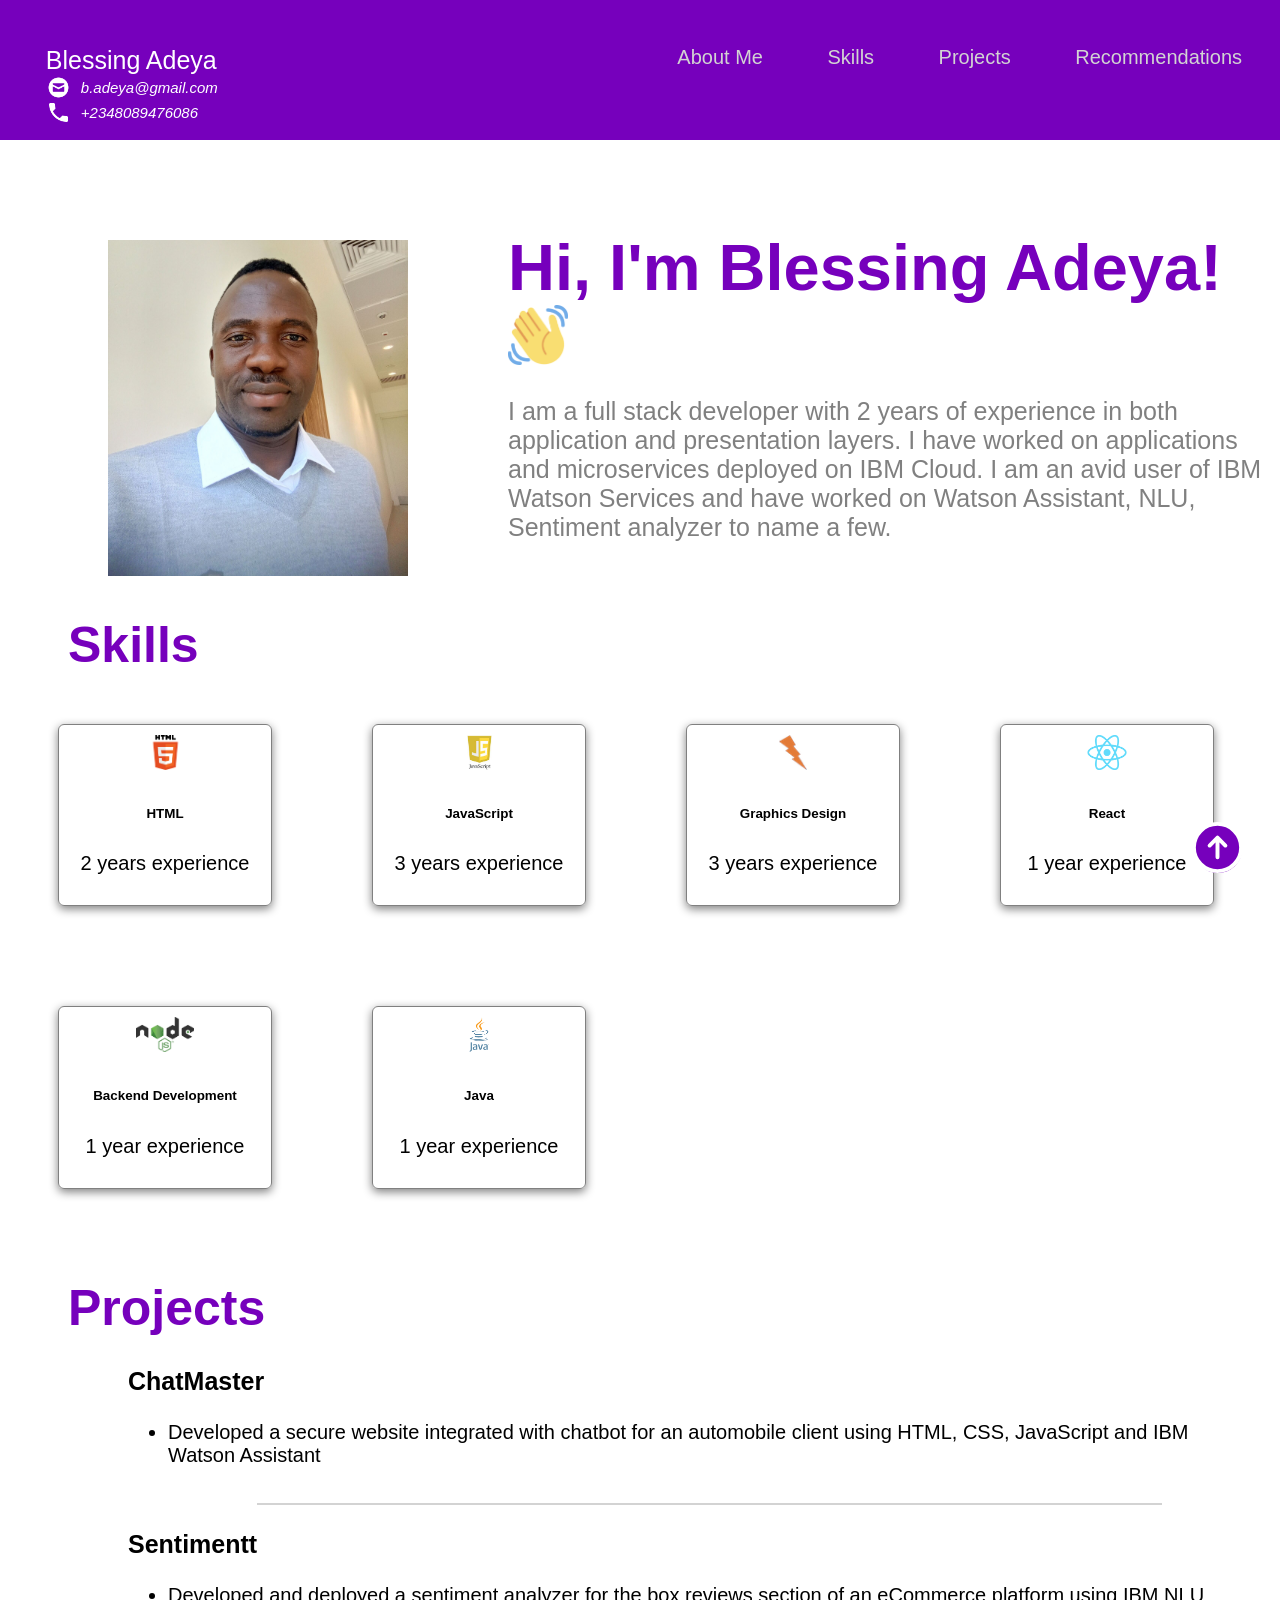
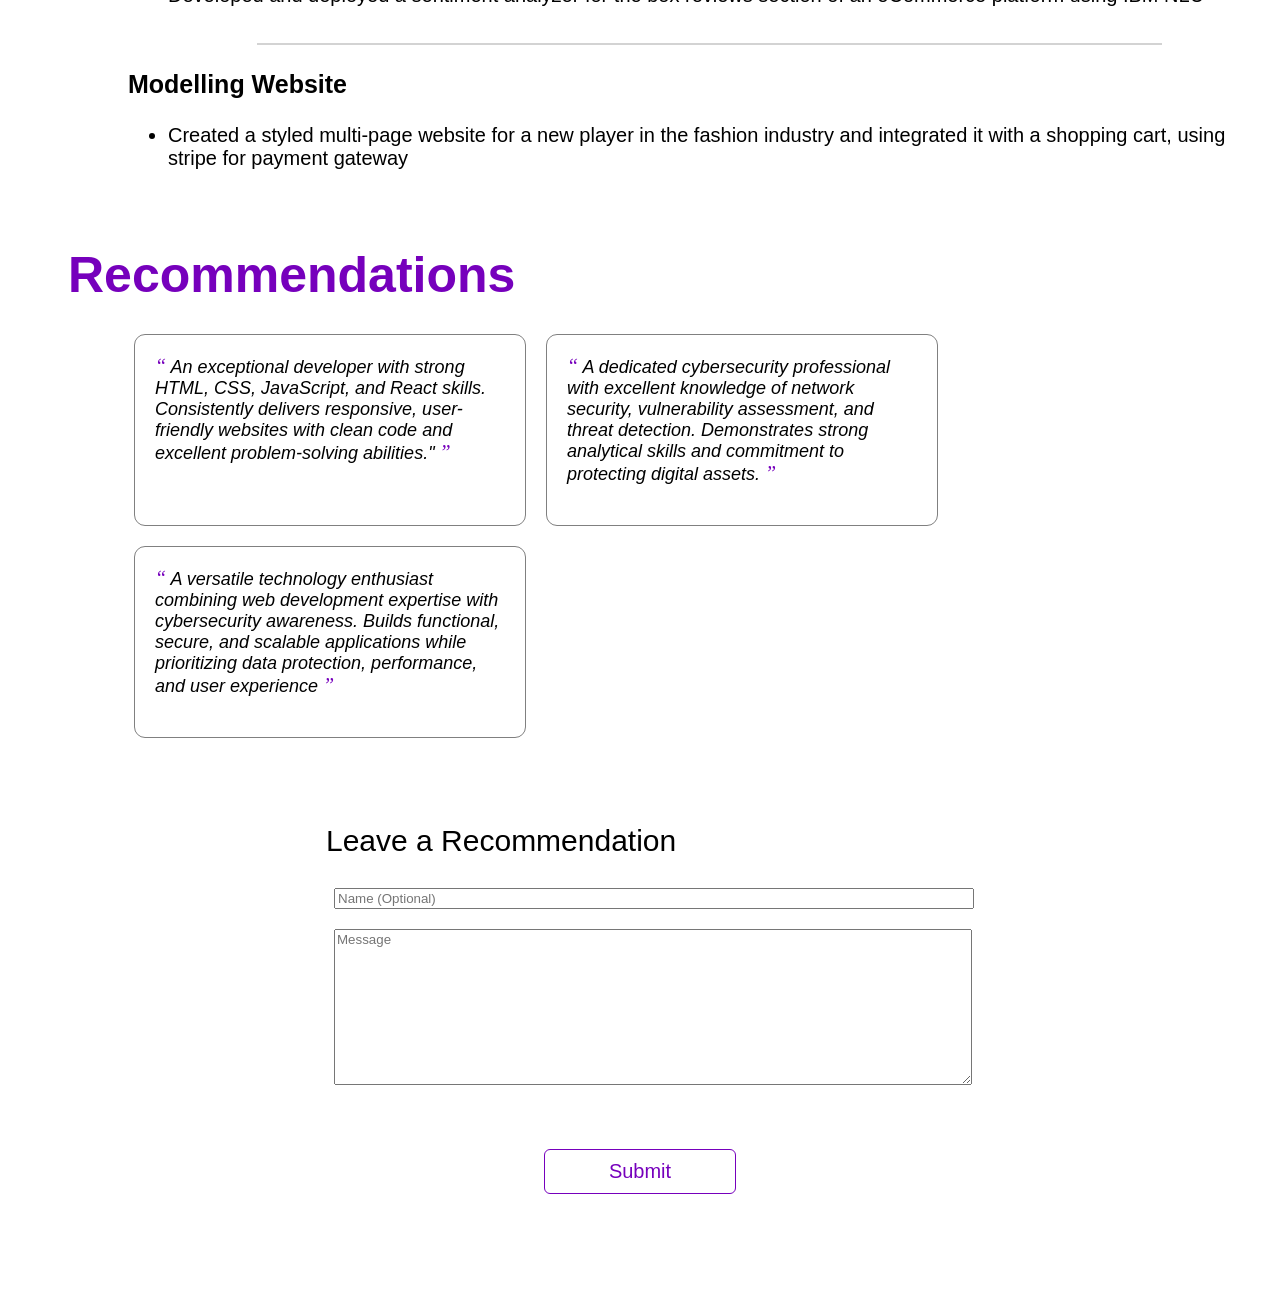
<file: index.html>
<!DOCTYPE html>
<html>
  <head>
    <title>Blessing Adeya - Portfolio</title>
    <link rel="stylesheet" href="./style.css"/>
    <script src="./script.js"></script>
  </head>
  <body>
    <!-- Navigation Bar -->
    <nav>
      <div id="home">
        <div class="profile_name">
          Blessing Adeya
          <div class="contact_info">
            <img src="html_finalprojimages/envelope.png" alt="https://icons8.com/icon/124377/circled-envelope"/>
          b.adeya@gmail.com
        </div>
        <div style="clear:both;"></div>
        <div class="contact_info">
          <img src="html_finalprojimages/phone.png" alt="https://icons8.com/icon/124377/circled-envelope"/>
          +2348089476086

        </div>
        </div>
        <div class="topdiv">
          <a class="topmenu" href="#about-me">About Me</a>
          <a class="topmenu" href="#skills">Skills</a>
          <a class="topmenu" href="#projects">Projects</a>
          <a class="topmenu" href="#recommendations">Recommendations</a>

        </div>
      </div>    
    </nav>

    <!-- About Me -->
    <section id="about-me" class="container">
      <div>
        <img src="./html_finalprojimages/blessing.png" class="profile_image"/>
      </div>

      <div>
          <h1>
            Hi, I'm Blessing Adeya! <img src="html_finalprojimages/waving-hand.png" width="60px"/>
          </h1>
          <p>
            I am a full stack developer with 2 years of experience in both application and presentation layers.
            I have worked on applications and microservices deployed on IBM Cloud. 
            I am an avid user of IBM Watson Services and have worked on Watson Assistant, NLU, Sentiment analyzer to name a few.
          </p>
      </div>
    </section>
              
    <!-- Skills -->
    <section id="skills">
      <h2>Skills</h2>
      <div style="clear:both;"></div>

      <div class="all_skills">
        <div class="skill">
          <img src="html_finalprojimages/html5.png"/>
          <h6>HTML</h6>
          <p>2 years experience</p>
        </div>  

        <div class="skill">
          <img src="html_finalprojimages/js.jpeg"/>
          <h6>JavaScript</h6>
          <p>3 years experience</p>
        </div> 

        <div class="skill">
          <img src="html_finalprojimages/flash.png"/>
          <h6>Graphics Design</h6>
          <p>3 years experience</p>
        </div>  

        <div class="skill">
          <img src="html_finalprojimages/react.png"/>
          <h6>React</h6>
          <p>1 year experience</p>
        </div>  

        <div class="skill">
          <img src="html_finalprojimages/node.png"/>
          <h6>Backend Development</h6>
          <p>1 year experience</p>
        </div>

        <div class="skill">
          <img src="html_finalprojimages/java.png"/>
          <h6>Java</h6>
          <p>1 year experience</p>
        </div>  

        <!-- Add more skills here -->


      </div>
    </section>
          
    <!-- Projects -->
    <section class="projects" id="projects">
      <h2>
        Projects
      </h2>
      <div style="clear:both;"></div>

        <div id="projects-container" class="projects-container">
          <div class="project-card">
            <h3>ChatMaster</h3>
            <ul>
              <li>Developed a secure website integrated with chatbot for an automobile client using HTML, CSS, JavaScript and IBM Watson Assistant</li>
            </ul>
          </div>
          <hr>
          <div class="project-card">
            <h3>Sentimentt</h3>
            <ul>
              <li>Developed and deployed a sentiment analyzer for the box reviews section of an eCommerce platform using IBM NLU</li>
            </ul>
          </div>
          <hr>
          <div class="project-card">
            <h3>Modelling Website</h3>
            <ul>
              <li>Created a styled multi-page website for a new player in the fashion industry and integrated it with a shopping cart, using stripe for payment gateway</li>
            </ul>
          </div>
    </div>
    </section>
    <div style="clear:both;"></div>

    <!-- Recommendations -->
    <section id="recommendations">
      <h2>Recommendations</h2>
      <div style="clear:both;"></div>
      <div class="all_recommendations" id="all_recommendations">
        <div class="recommendation">
          <span>&#8220;</span>
          An exceptional developer with strong HTML, CSS, JavaScript, and React skills. Consistently delivers responsive,
          user-friendly websites with clean code and excellent problem-solving abilities."
          <span>&#8221;</span>
        </div>
        <div class="recommendation">
          <span>&#8220;</span>
          A dedicated cybersecurity professional with excellent knowledge of network security, vulnerability assessment, and
          threat detection. Demonstrates strong analytical skills and commitment to protecting digital assets.
          <span>&#8221;</span>
        </div>
        <div class="recommendation">
          <span>&#8220;</span>
          A versatile technology enthusiast combining web development expertise with cybersecurity awareness. Builds functional,
          secure, and scalable applications while prioritizing data protection, performance, and user experience
          <span>&#8221;</span>
        </div>
      </div>
    </section>

    <!-- Recommendation Form -->
    <section id="contact">
      <div class="flex_center">
        <fieldset>
          <legend class="introduction">Leave a Recommendation</legend>          
          <input type="text" placeholder="Name (Optional)"> <br/>
          <textarea id="new_recommendation" cols="500" rows="10" placeholder="Message"></textarea>
          <div class="flex_center">
            <button id="recommend_btn" onclick="addRecommendation()">Submit</button>
          </div>
        </fieldset>
      </div>
    </section>

    <div class="iconbutton">
      <a href="#home">
        <!--Add the code here for the logo to appear and the icon to be actionable-->
        <svg xmlns="http://www.w3.org/2000/svg" fill="none" viewBox="0 0 24 24" stroke-width="1.5" stroke="white" width="63px">
          <path stroke-linecap="round" stroke-linejoin="round"
            d="M15 11.25l-3-3m0 0l-3 3m3-3v7.5M21 12a9 9 0 11-18 0 9 9 0 0118 0z" />
        </svg>
      </a>
    </div>

    <div class="popup" id="popup" class="flex_center">
      <img src="html_finalprojimages/checkmark--outline.svg"/>
      <h3>Thanks for leaving a recommendation</h3>
      <button onclick="showPopup(false)">Ok</button>
    </div>
  </body>
</html>
</file>
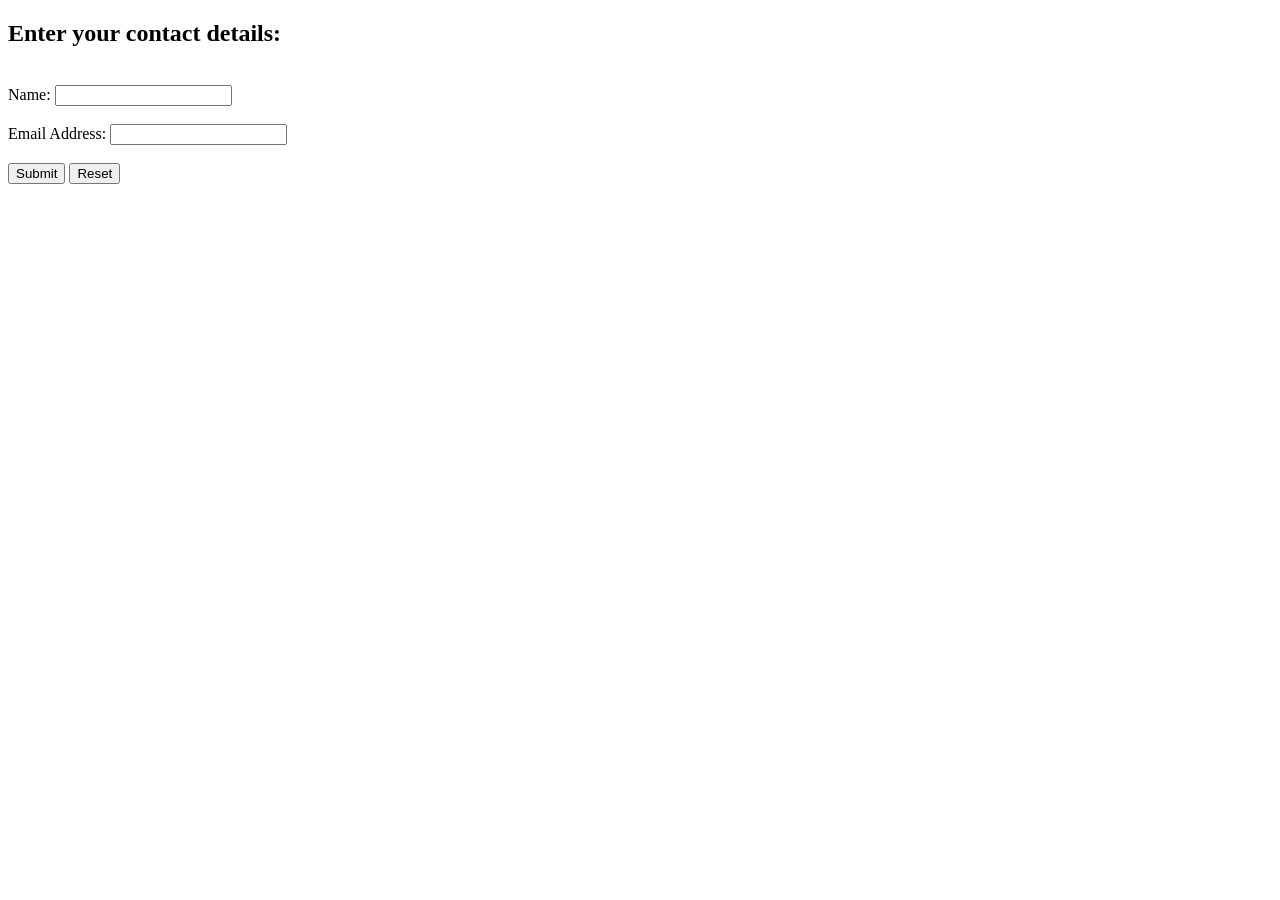
<file: form_validation.html>
<!doctype html>
<html>
  <head>
    <title>Contact Details</title>
    <script type="application/javascript">
      function checkdata() {
        //create reference to the input elements we wish to validate
        let username = document.getElementById("name");
        let email_address = document.getElementById("email");
        
        //check if username field is empty
        if (username.value == "") {
          alert("Please enter the name");
          username.focus();
          return false;
        }
        
        //check if email field is empty
        if (email_address.value == "") {
          alert("Please enter the email");
          email_address.focus();
          return false;
        }

        //if all is well return true
        return true
      }
    </script>
  </head>
  <body>
    <h2>Enter your contact details:</h2>
    <br />

    <form id="form1" onsubmit="return checkdata()">
      <label for="name">Name:</label>
      <input type="text" id="name" name="name" />
      <br /><br />
      <label for="email">Email Address:</label>
      <input type="text" id="email" name="email" />
      <br /><br />
      <input type="submit" value="Submit" />
      <input type="reset" value="Reset" />
    </form>
  </body>
</html>
</file>
<file: style.css>
body {
  font-family: 'Trebuchet MS', 'Lucida Sans Unicode', 'Lucida Grande', 'Lucida Sans', Arial, sans-serif;
}

/* Navigation Bar */

#home {
  background-color:  #7600bc;
  padding-bottom: 1cm;
  margin-left:-1cm;
  margin-right:-1cm;
  margin-top:-1cm;
  padding-top: 2cm;
  padding-bottom: 2cm;
  height: 5mm;
 }

.topmenu {
  color: lightgray;
  margin: 10px;
  padding: 20px;
  font-size: 20px;
  text-decoration:none;
}

.topmenu:hover {
  color: white;
  font-weight: bolder;
  text-decoration: underline;
}

.topdiv {
  float: right;
  padding-right: 1cm;
}

.profile_name {
  float: left;
  padding-left: 2cm;
  color: white;
  font-size: 25px;
  /* Add the styles here */
}

.profile_name .contact_info {
  font-size: 15px;
  font-style: italic;
  display: flex;
  align-items: center;
  flex-direction: row;
}

.contact_info img {
  width:25px;
  margin-right: 10px;
  float:left;
}

/* Titles */

h2 {
  text-align: justify;
  font-size: 50px;
  text-align: center;
  float: left;
  color: #7600bc;
  margin: 30px;
  margin-left: 60px;
  margin-top: 40px;
  margin-bottom: 0px;
}

.introduction {
  text-align: justify;
  font-size: 30px;
  text-align: center;
  float: left;
  margin-top: 30px;
  margin-bottom: 20px;
  animation-duration: 5s;
  position: relative;
}

/* Used in the About Me sections */

.container {
  display: flex;
}

/* About Me */

.about-me {
  display: flex;
  align-items: center;
}

#about-me h1 {
  font-size: 65px;
  margin-top: 90px;
  color: #7600bc;
}

#about-me p {
  font-size: 25px;
  color: rgb(128, 128, 128);
  margin-top: -1cm;
}

.profile_image {
  width: 300px;
  height: fit-content;
  vertical-align: middle;
  margin-left: 100px;
  margin-right: 100px;
  margin-top: 100px;
  margin-top: 100px;
}

/* Skills */

.all_skills {
  display: flex;
  flex-direction: row;
  flex-flow: wrap;
}

.skill {
  border: 1px solid gray;
  display: block;
  border-radius: 6px;
  text-align: center;
  margin: 50px;
  padding: 10px;
  width: 2in;
  font-size: 20px;
  box-shadow: 0 3px 10px gray;
}

.skill img {
  height: 35px;
  align-items: center;
}

.skills h6 {
  align-items: center;
  font-size: 20px;
  margin-block-start: 8px;
  margin-block-end: 5px;
  font-weight: bold;
} 

.skills p {
  align-items: center;
  font-size: 15px;
  color: gray;
  margin-block-start: 5px;
  margin-block-end: 5px;
} 

.flex_center {
  display: flex;
  align-items: center;
  justify-content: center;
}

/* Projects */

.projects-container {
  margin-top: 30px;
  margin-left: 60px;
}

.projects-container hr {
  border: 1px solid lightgray;
  width: 75%;
  margin-left: 5cm;
}

.project-card {
  margin: 0 15px 15px 30px;
  padding-bottom: 5px;
}

.project-card h3 {
  font-size: 25px;
  margin-left: 30px;
}

.project-card li {
  font-size: 20px;
  margin-left: 30px;
}

/* Recommendations */

.all_recommendations {
  display: flex;
  align-items: center;
  margin-left: 1in;
  flex-direction: row;
  flex-flow: wrap;
  padding: 20px;
}

.recommendation {
  font-style: italic;
  text-align: left;
  width: 21.875rem;
  padding: 1rem;
  background-color: #fff;
  border-radius: 11px;
  box-shadow: 0 3px 10px var(--primary-shadow);
  padding: 20px;
  margin: 10px;
  border:1px solid gray;
  font-size: 18px;
  height:150px
}

.recommendation span {
  color: #7600bc;
  font-size: 20px;
  font-family: 'Times New Roman', Times, serif;
}

/* Scroll to Top Button */

.iconbutton{
  width: 48px;
  height: 48px;
  border-radius: 100%;
  background-color: #7600bc;
  display: flex;
  align-items: center;
  justify-content: center;
  position: fixed;
  right: 3%;
  bottom: 3%;
  cursor: pointer;
}

/* Form Pop-up */

.popup {
  width:400px;
  background-color: #e8bcf0;
  border-radius: 3mm;
  top: 50%;
  left:50%;
  transform: translate(-50%,-50%);
  text-align: center;
  position: fixed;
  /* padding: 30px; */
  visibility: hidden;
}

.popup img {
  padding-top: 20px;
}

.popup button {
  background-color: #fff;
  border: 1px solid #7600bc;
  color: #7600bc;
  display: block;
  border-radius: 6px;
  text-align: center;
  margin: 50px;
  padding: 10px;
  width: 2in;
  font-size: 20px;
  margin-left: 25%;
}

.popup button:hover {
  background-color: #fff;
  border: 2px solid #7600bc;
  color: #7600bc;
  display: block;
  font-weight: bolder;
  text-align: center;
  cursor: pointer;
  margin-left: 25%;
}

/* Recommendation Form */

input, textarea {
  font-family: 'Trebuchet MS', 'Lucida Sans Unicode', 'Lucida Grande', 'Lucida Sans', Arial, sans-serif; 
  margin: 10px;  
  width:100%;
}

fieldset {
  display: flexbox;
  align-content: center;
  justify-content: center;  
  padding: 25px; 
  margin-left: 50px; 
  margin-right: 50px;   
  border: thin solid white;
  width: 50%;
}

/* Buttons */

button {
  background-color: #fff;
  border: 1px solid #7600bc;
  color: #7600bc;
  display: block;
  border-radius: 6px;
  text-align: center;
  margin: 50px;
  padding: 10px;
  width: 2in;
  font-size: 20px;
}

button:hover {
  background-color: #7600bc;
  border: 1px solid #7600bc;
  color: #fff;
  display: block;
  border-radius: 6px;
  text-align: center;
  cursor: pointer;
}
</file>
